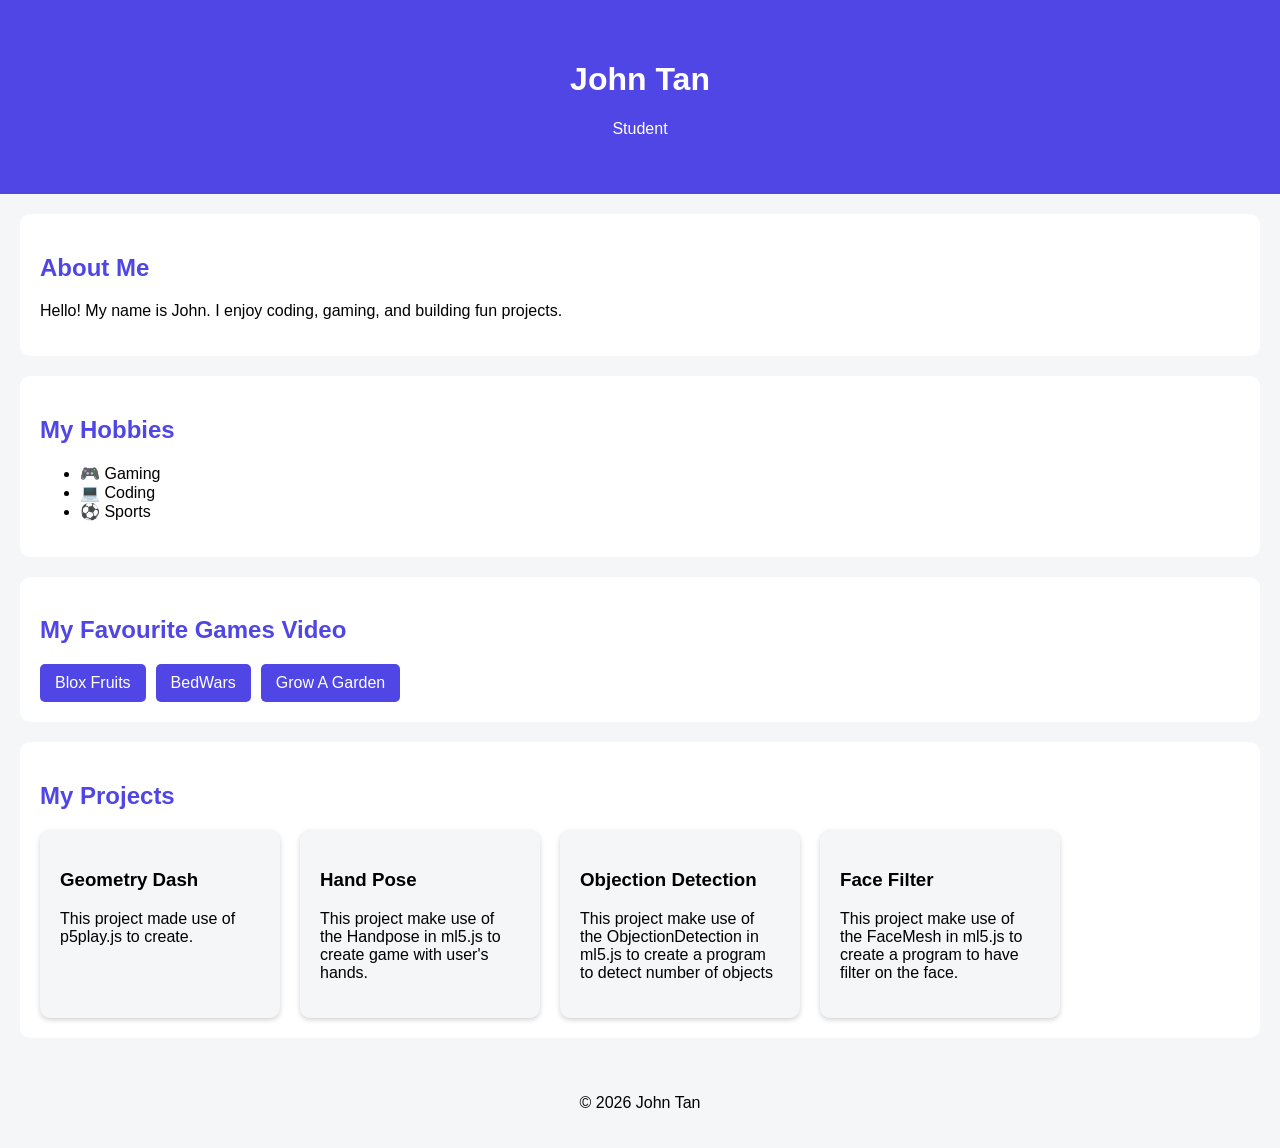
<file: index.html>
<!DOCTYPE html>
<html>
<title>John's Website</title>
<head>
    <title>My Portfolio</title>
    <link rel="stylesheet" href="style.css">
</head>

<body>

    <header>
        <h1>John Tan</h1>
        <p>Student</p>
    </header>

    <section>
        <h2>About Me</h2>

        <p>
            Hello! My name is John.
            I enjoy coding, gaming, and building fun projects.
        </p>
    </section>

    <section>
        <h2>My Hobbies</h2>

        <ul>
            <li>🎮 Gaming</li>
            <li>💻 Coding</li>
            <li>⚽ Sports</li>
        </ul>
    </section>

    <section>
        <h2>My Favourite Games Video</h2>

        <div class="games">
            <a href="https://www.roblox.com" target="_blank">Blox Fruits</a>
            <a href="https://www.roblox.com" target="_blank">BedWars</a>
            <a href="https://www.roblox.com" target="_blank">Grow A Garden</a>
        </div>
    </section>

    <section>
        <h2>My Projects</h2>

        <div class="projects">

            <a href="02_geometrydash/index.html" class="card">
                <h3>Geometry Dash</h3>
                <p>This project made use of p5play.js to create.</p>
            </a>

            <a href="03_handpose/index.html" class="card">
                <h3>Hand Pose</h3>
                <p>This project make use of the Handpose in ml5.js to create game with user's hands.</p>
            </a>

            <a href="04_object_detector/index_people_detection.html" class="card">
                <h3>Objection Detection</h3>
                <p>This project make use of the ObjectionDetection in ml5.js to create a program to detect number of objects</p>
            </a>

            <a href="05_face_filter/index_face_filter.html" class="card">
                <h3>Face Filter</h3>
                <p>This project make use of the FaceMesh in ml5.js to create a program to have filter on the face.</p>
            </a>

        </div>
    </section>

    <footer>
        <p>© 2026 John Tan</p>
    </footer>

</body>

</html>
</file>
<file: style.css>
body {
    font-family: Arial, sans-serif;
    background-color: #f4f6f8;
    margin: 0;
}

header {
    background-color: #4f46e5;
    color: white;
    text-align: center;
    padding: 40px;
}

section {
    background-color: white;
    margin: 20px;
    padding: 20px;
    border-radius: 10px;
}

h2 {
    color: #4f46e5;
}

.games {
    display: flex;
    gap: 10px;
    flex-wrap: wrap;
}

.games a {
    background-color: #4f46e5;
    color: white;
    text-decoration: none;
    padding: 10px 15px;
    border-radius: 5px;
}

.games a:hover {
    background-color: #3730a3;
}

.projects {
    display: flex;
    gap: 20px;
    flex-wrap: wrap;
}

.card {
    background-color: #f4f6f8;
    width: 200px;
    padding: 20px;
    border-radius: 10px;
    text-decoration: none;
    color: black;
    box-shadow: 0 2px 5px lightgray;
}

.card:hover {
    transform: translateY(-5px);
}

footer {
    text-align: center;
    padding: 20px;
}
</file>
<file: 01_html_css_review/style.css>
body {
    font-family: Arial, sans-serif;
    background-color: #f4f6f8;
    margin: 0;
}

header {
    background-color: #4f46e5;
    color: white;
    text-align: center;
    padding: 40px;
}

section {
    background-color: white;
    margin: 20px;
    padding: 20px;
    border-radius: 10px;
}

h2 {
    color: #4f46e5;
}

.games {
    display: flex;
    gap: 10px;
    flex-wrap: wrap;
}

.games a {
    background-color: #4f46e5;
    color: white;
    text-decoration: none;
    padding: 10px 15px;
    border-radius: 5px;
}

.games a:hover {
    background-color: #3730a3;
}

.projects {
    display: flex;
    gap: 20px;
    flex-wrap: wrap;
}

.card {
    background-color: #f4f6f8;
    width: 200px;
    padding: 20px;
    border-radius: 10px;
    text-decoration: none;
    color: black;
    box-shadow: 0 2px 5px lightgray;
}

.card:hover {
    transform: translateY(-5px);
}

footer {
    text-align: center;
    padding: 20px;
}
</file>
